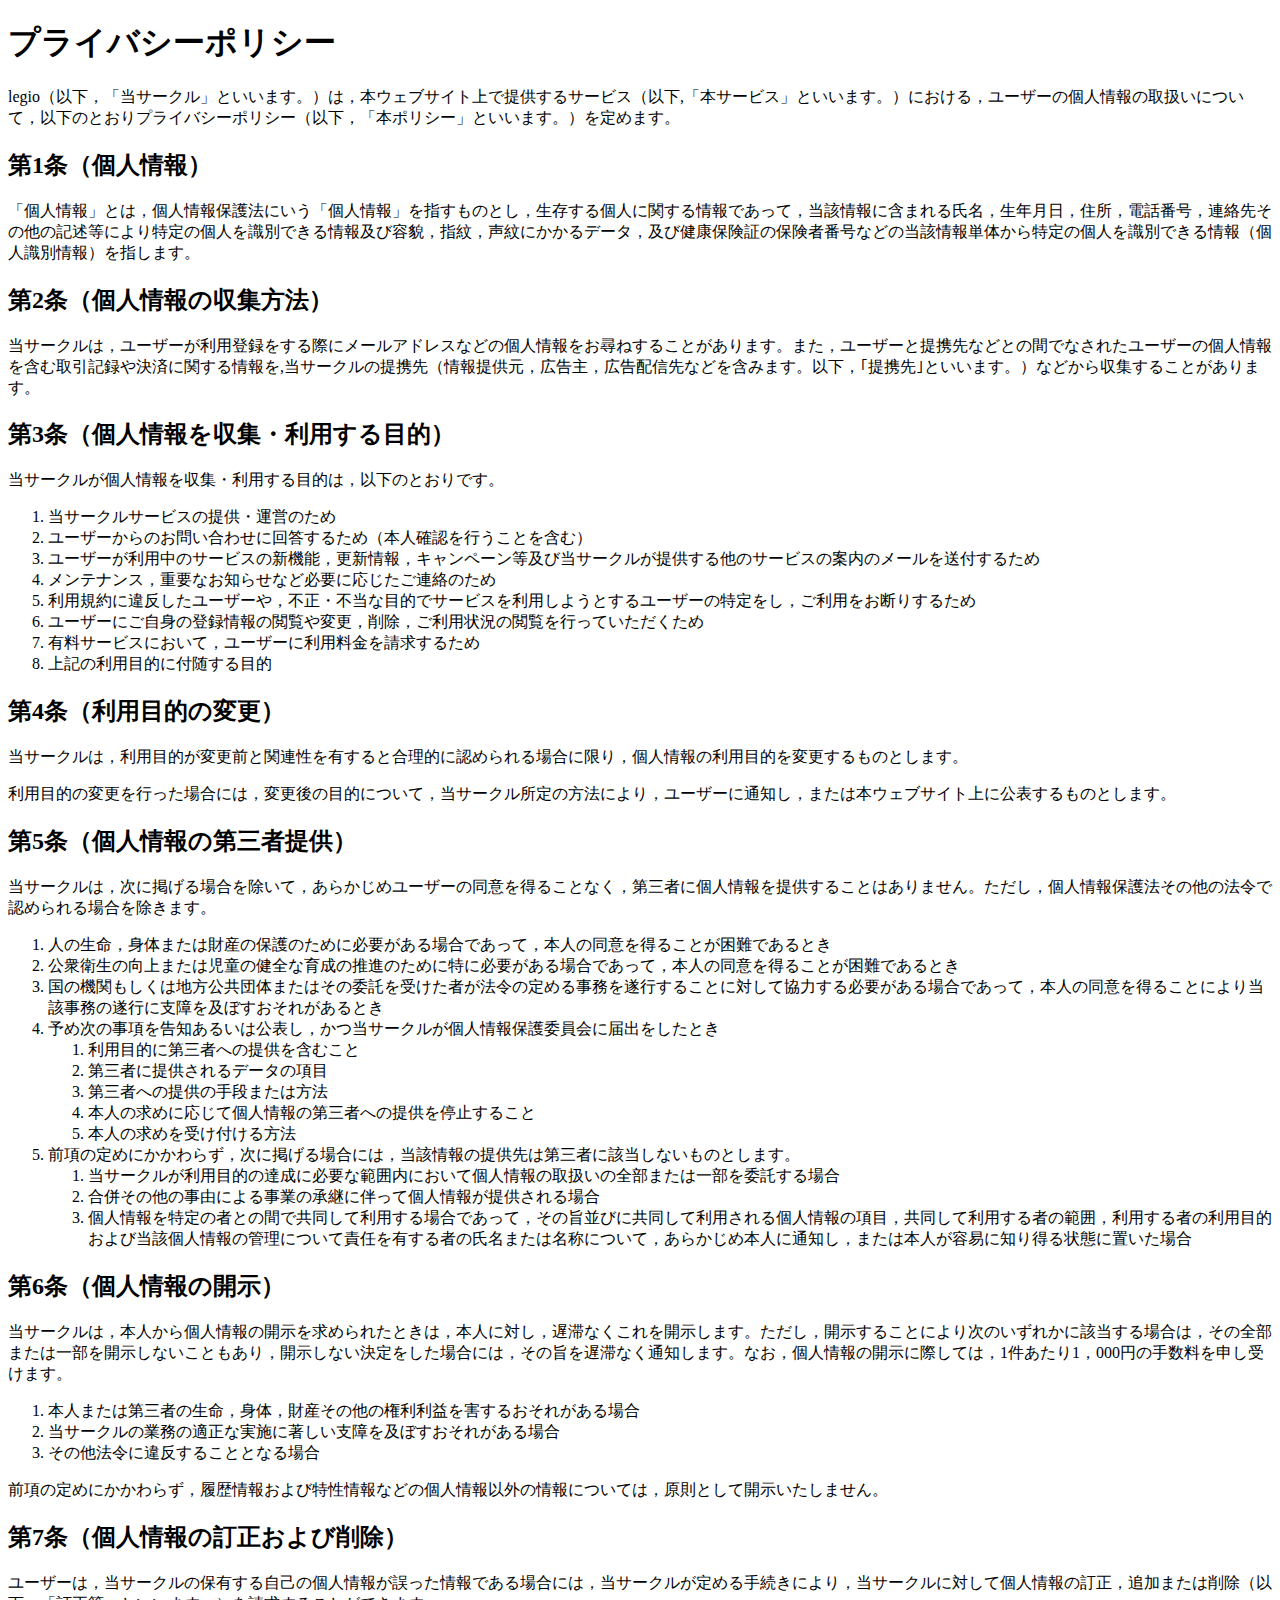
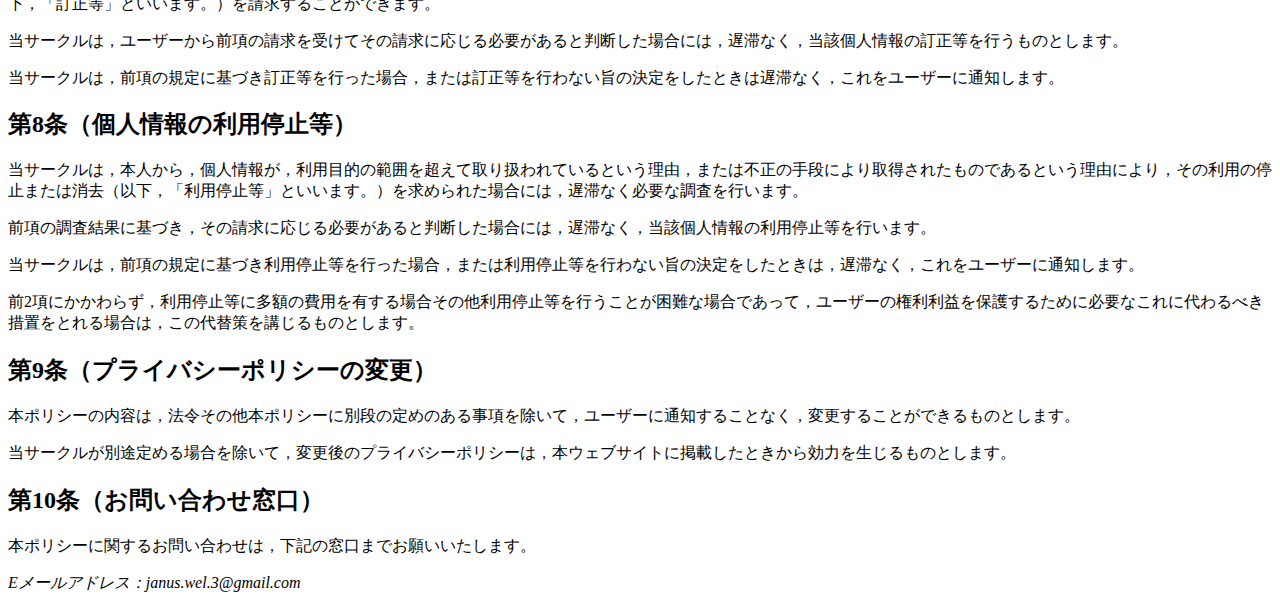
<file: privacy-policy.html>
<!DOCTYPE html>

<html lang="ja">
<head>
  <meta charset="UTF-8">

  <meta name="author" content="janus_wel">
  <title>プライバシーポリシー</title>
</head>

<body>
  <h1>プライバシーポリシー</h1>
  <p>legio（以下，「当サークル」といいます。）は，本ウェブサイト上で提供するサービス（以下,「本サービス」といいます。）における，ユーザーの個人情報の取扱いについて，以下のとおりプライバシーポリシー（以下，「本ポリシー」といいます。）を定めます。</p>

  <h2>第1条（個人情報）</h2>
  <p>「個人情報」とは，個人情報保護法にいう「個人情報」を指すものとし，生存する個人に関する情報であって，当該情報に含まれる氏名，生年月日，住所，電話番号，連絡先その他の記述等により特定の個人を識別できる情報及び容貌，指紋，声紋にかかるデータ，及び健康保険証の保険者番号などの当該情報単体から特定の個人を識別できる情報（個人識別情報）を指します。</p>

  <h2>第2条（個人情報の収集方法）</h2>
  <p>当サークルは，ユーザーが利用登録をする際にメールアドレスなどの個人情報をお尋ねすることがあります。また，ユーザーと提携先などとの間でなされたユーザーの個人情報を含む取引記録や決済に関する情報を,当サークルの提携先（情報提供元，広告主，広告配信先などを含みます。以下，｢提携先｣といいます。）などから収集することがあります。</p>

  <h2>第3条（個人情報を収集・利用する目的）</h2>
  <p>当サークルが個人情報を収集・利用する目的は，以下のとおりです。</p>
  <ol>
    <li>当サークルサービスの提供・運営のため</li>
    <li>ユーザーからのお問い合わせに回答するため（本人確認を行うことを含む）</li>
    <li>ユーザーが利用中のサービスの新機能，更新情報，キャンペーン等及び当サークルが提供する他のサービスの案内のメールを送付するため</li>
    <li>メンテナンス，重要なお知らせなど必要に応じたご連絡のため</li>
    <li>利用規約に違反したユーザーや，不正・不当な目的でサービスを利用しようとするユーザーの特定をし，ご利用をお断りするため</li>
    <li>ユーザーにご自身の登録情報の閲覧や変更，削除，ご利用状況の閲覧を行っていただくため</li>
    <li>有料サービスにおいて，ユーザーに利用料金を請求するため</li>
    <li>上記の利用目的に付随する目的</li>
  </ol>

  <h2>第4条（利用目的の変更）</h2>
  <p>当サークルは，利用目的が変更前と関連性を有すると合理的に認められる場合に限り，個人情報の利用目的を変更するものとします。</p>
  <p>利用目的の変更を行った場合には，変更後の目的について，当サークル所定の方法により，ユーザーに通知し，または本ウェブサイト上に公表するものとします。</p>

  <h2>第5条（個人情報の第三者提供）</h2>
  <p>当サークルは，次に掲げる場合を除いて，あらかじめユーザーの同意を得ることなく，第三者に個人情報を提供することはありません。ただし，個人情報保護法その他の法令で認められる場合を除きます。</p>

  <ol>
    <li>人の生命，身体または財産の保護のために必要がある場合であって，本人の同意を得ることが困難であるとき</li>
    <li>公衆衛生の向上または児童の健全な育成の推進のために特に必要がある場合であって，本人の同意を得ることが困難であるとき</li>
    <li>国の機関もしくは地方公共団体またはその委託を受けた者が法令の定める事務を遂行することに対して協力する必要がある場合であって，本人の同意を得ることにより当該事務の遂行に支障を及ぼすおそれがあるとき</li>
    <li>予め次の事項を告知あるいは公表し，かつ当サークルが個人情報保護委員会に届出をしたとき
      <ol>
        <li>利用目的に第三者への提供を含むこと</li>
        <li>第三者に提供されるデータの項目</li>
        <li>第三者への提供の手段または方法</li>
        <li>本人の求めに応じて個人情報の第三者への提供を停止すること</li>
        <li>本人の求めを受け付ける方法</li>
      </ol>
    </li>
    <li>前項の定めにかかわらず，次に掲げる場合には，当該情報の提供先は第三者に該当しないものとします。
      <ol>
        <li>当サークルが利用目的の達成に必要な範囲内において個人情報の取扱いの全部または一部を委託する場合</li>
        <li>合併その他の事由による事業の承継に伴って個人情報が提供される場合</li>
        <li>個人情報を特定の者との間で共同して利用する場合であって，その旨並びに共同して利用される個人情報の項目，共同して利用する者の範囲，利用する者の利用目的および当該個人情報の管理について責任を有する者の氏名または名称について，あらかじめ本人に通知し，または本人が容易に知り得る状態に置いた場合</li>
      </ol>
    </li>
  </ol>

  <h2>第6条（個人情報の開示）</h2>
  <p>当サークルは，本人から個人情報の開示を求められたときは，本人に対し，遅滞なくこれを開示します。ただし，開示することにより次のいずれかに該当する場合は，その全部または一部を開示しないこともあり，開示しない決定をした場合には，その旨を遅滞なく通知します。なお，個人情報の開示に際しては，1件あたり1，000円の手数料を申し受けます。</p>

  <ol>
    <li>本人または第三者の生命，身体，財産その他の権利利益を害するおそれがある場合</li>
    <li>当サークルの業務の適正な実施に著しい支障を及ぼすおそれがある場合</li>
    <li>その他法令に違反することとなる場合</li>
  </ol>

  <p>前項の定めにかかわらず，履歴情報および特性情報などの個人情報以外の情報については，原則として開示いたしません。</p>

  <h2>第7条（個人情報の訂正および削除）</h2>
  <p>ユーザーは，当サークルの保有する自己の個人情報が誤った情報である場合には，当サークルが定める手続きにより，当サークルに対して個人情報の訂正，追加または削除（以下，「訂正等」といいます。）を請求することができます。</p>
  <p>当サークルは，ユーザーから前項の請求を受けてその請求に応じる必要があると判断した場合には，遅滞なく，当該個人情報の訂正等を行うものとします。</p>
  <p>当サークルは，前項の規定に基づき訂正等を行った場合，または訂正等を行わない旨の決定をしたときは遅滞なく，これをユーザーに通知します。</p>

  <h2>第8条（個人情報の利用停止等）</h2>
  <p>当サークルは，本人から，個人情報が，利用目的の範囲を超えて取り扱われているという理由，または不正の手段により取得されたものであるという理由により，その利用の停止または消去（以下，「利用停止等」といいます。）を求められた場合には，遅滞なく必要な調査を行います。</p>
  <p>前項の調査結果に基づき，その請求に応じる必要があると判断した場合には，遅滞なく，当該個人情報の利用停止等を行います。</p>
  <p>当サークルは，前項の規定に基づき利用停止等を行った場合，または利用停止等を行わない旨の決定をしたときは，遅滞なく，これをユーザーに通知します。</p>
  <p>前2項にかかわらず，利用停止等に多額の費用を有する場合その他利用停止等を行うことが困難な場合であって，ユーザーの権利利益を保護するために必要なこれに代わるべき措置をとれる場合は，この代替策を講じるものとします。</p>

  <h2>第9条（プライバシーポリシーの変更）</h2>
  <p>本ポリシーの内容は，法令その他本ポリシーに別段の定めのある事項を除いて，ユーザーに通知することなく，変更することができるものとします。</p>
  <p>当サークルが別途定める場合を除いて，変更後のプライバシーポリシーは，本ウェブサイトに掲載したときから効力を生じるものとします。</p>

  <h2>第10条（お問い合わせ窓口）</h2>
  <p>本ポリシーに関するお問い合わせは，下記の窓口までお願いいたします。</p>

  <address>Eメールアドレス：janus.wel.3@gmail.com</address>
</body>
</html>
</file>
